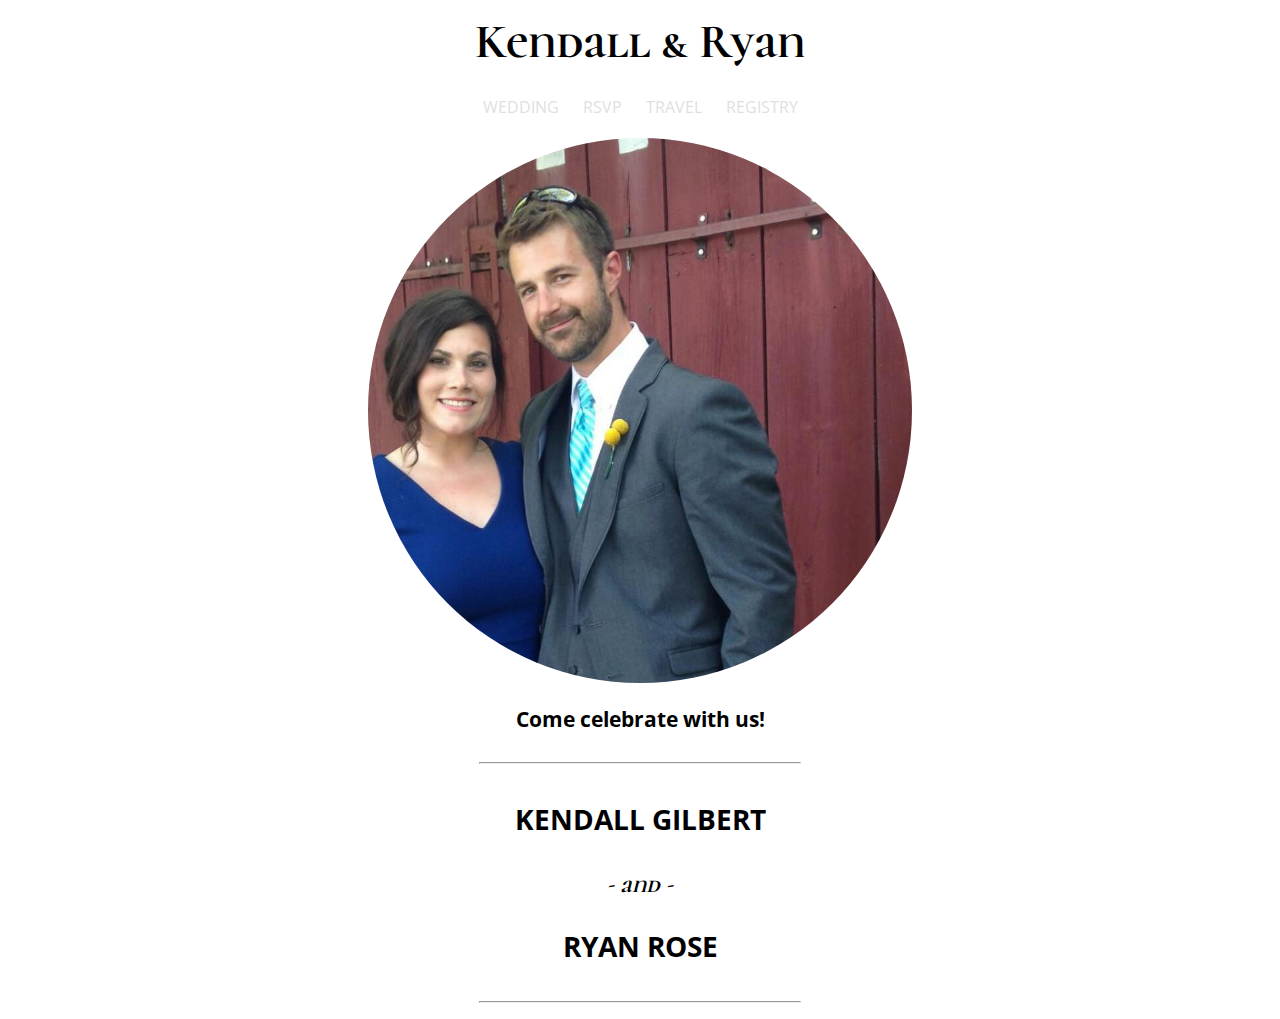
<file: index.html>
<!doctype html>
<html>
    <head>
        <link href="https://fonts.googleapis.com/css?family=Open+Sans+Condensed:300" rel="stylesheet">  
        <link href="https://fonts.googleapis.com/css?family=Cormorant+Unicase:light" rel="stylesheet">
        <link href="https://fonts.googleapis.com/css?family=Open+Sans:light" rel="stylesheet">
        <link href="https://fonts.googleapis.com/css?family=Dancing+Script" rel="stylesheet">
        <link href="styles.css" rel="stylesheet">
    </head>
    <body>
        <div class="names">
            <h1>Kendall & Ryan</h1>
        </div>
        <div class="header">
            <a href="">WEDDING</a>
            <a href="">RSVP</a>    
            <a href="">TRAVEL</a>    
            <a href="">REGISTRY</a>
        </div>
        <img src="wedding.jpg" class="circle-image">
        <div class="quote">
            <h3>Come celebrate with us!</h3>
        </div>
        <hr>
        <div class="names2">
            <h3>KENDALL GILBERT</h3>
            <span> - and - </span>
            <h3>RYAN ROSE</h3>
        </div>
        <hr>
    </body>
</html>
</file>
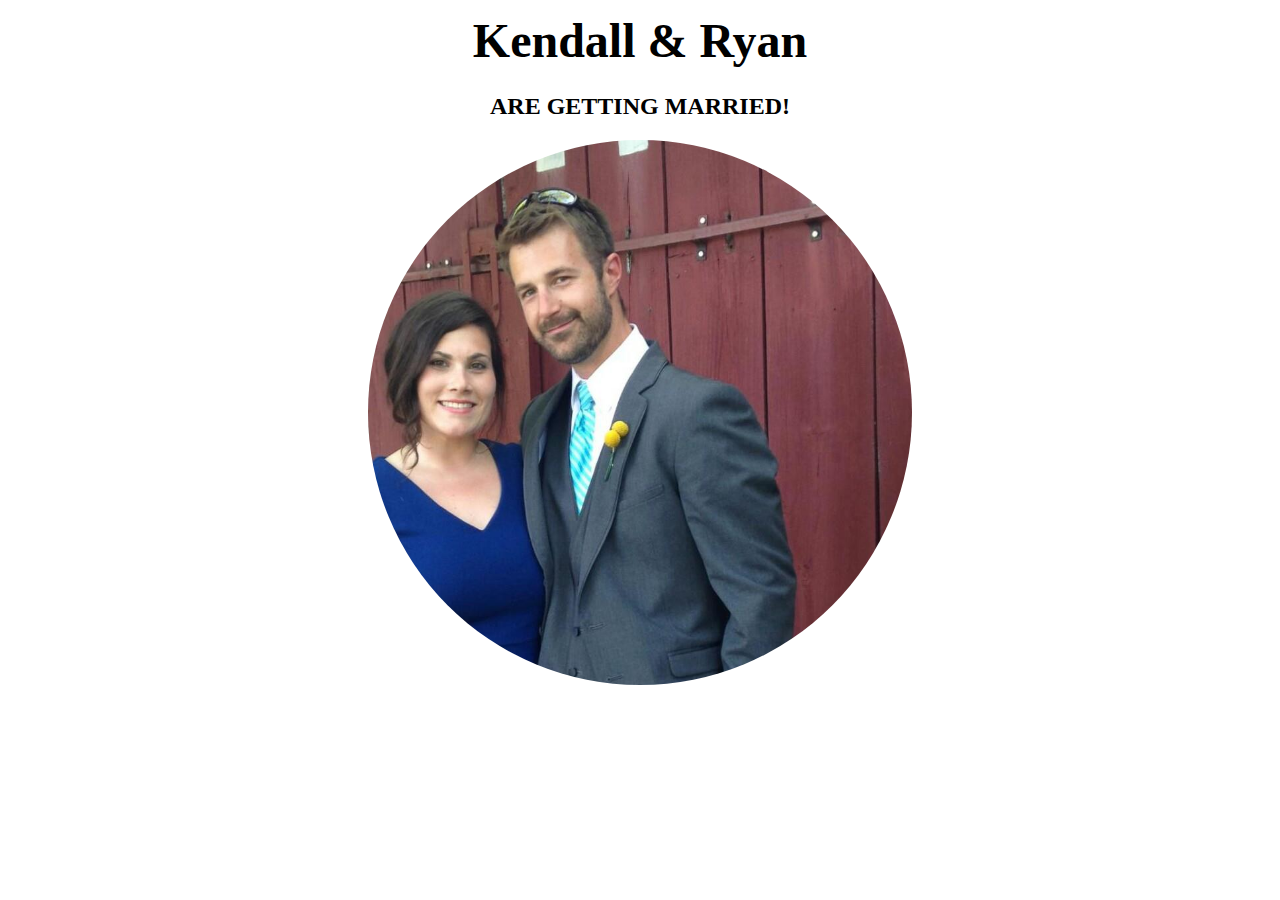
<file: kr.html>
<!doctype html>
<html>
    <head>
        <link href="https://fonts.googleapis.com/css?family=Open+Sans+Condensed:300" rel="stylesheet">  
        <link href="https://fonts.googleapis.com/css?family=Meddon" rel="stylesheet"> <!--handwriting-->
        <link href="styles.css" rel="stylesheet">
    </head>
    <body>
        <div class="names">
            <h1>Kendall & Ryan</h1>
        </div>
        <div class="message">
            <h2>ARE GETTING MARRIED!</h2>
        </div>
        <img src="wedding.jpg" class="circle-image">

    </body>
</html>
</file>
<file: styles.css>
.names {
    font-family: 'Cormorant Unicase', serif;
    font-size: x-large;
}

.names h1 {
    margin: 5px;
}

.header {
    font-family: 'Open Sans Condensed', sans-serif;
    margin: 20px;
}

body {
    display:flex;
    flex-direction:column;
    align-items:center;
    background-color:white;
}

.circle-image {
    border-radius: 50%;
    width: 43%;
}

.quote {
    font-family: 'Open Sans Condensed', sans-serif;
    text-align: center;
    font-size:large;
}
.names2 {
    font-size: x-large;
    font-weight: bold;
    font-family: 'Open Sans', sans-serif;
    text-align: center;
}
hr {
    color: #eee;
    width: 20em;
}
.names2 span {
    text-align: center;
    font-style: italic;
    font-family: 'Cormorant Unicase', serif;
}
.header a {
    text-decoration: none;
    color: #e0dfdf;
    padding: 5px 10px 10px 10px;
}
.header a:hover {
    text-decoration: none;
    color: black;
}
</file>
